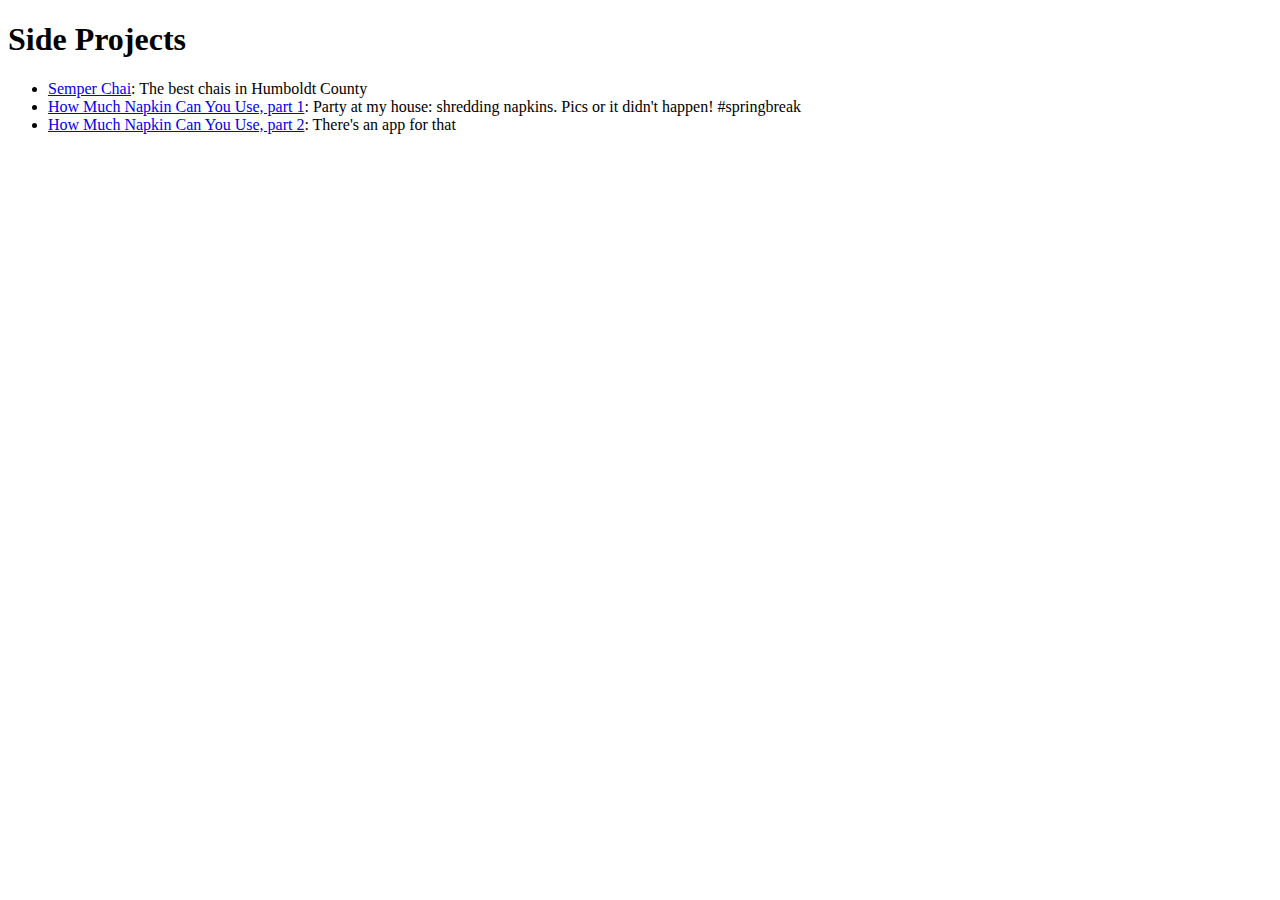
<file: index.html>
<!DOCTYPE html>
<html xmlns="http://www.w3.org/1999/xhtml">

<!--
    by: Alex Childers
    last modified: 2019/04/26

    you can run this using the URL:
    http://abchilders.github.io/
-->

<head>
    <title> Side Projects </title>
    <meta charset="utf-8" />

    <link href="http://nrs-projects.humboldt.edu/~st10/styles/normalize.css"
          type="text/css" rel="stylesheet" />

</head>

<body>
	<h1> Side Projects </h1> 
	<ul> 
	  <li> <a href="chai-ranking.xhtml"> Semper Chai</a>: The best chais in Humboldt 
	    County 
	  </li>

	  <li> <a href="napkin-math.xhtml"> How Much Napkin Can You Use, part 1</a>: Party
	    at my house: shredding napkins. Pics or it didn't happen! #springbreak
	  </li>

	  <li> <a href="napkin-calc.xhtml"> How Much Napkin Can You Use, part 2</a>: There's
	    an app for that
	  </li>
	</ul>
</body>
</html>
</file>
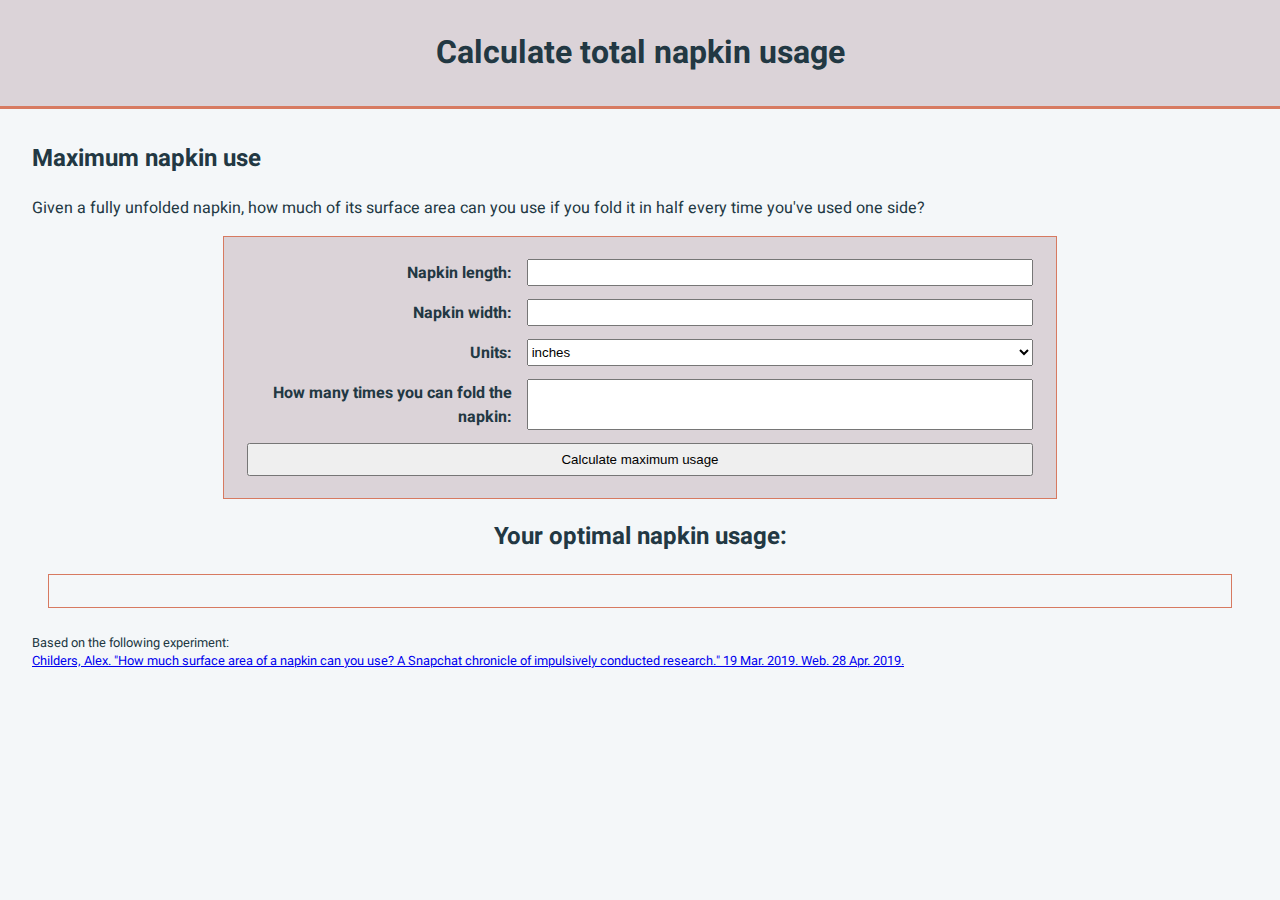
<file: napkin-calc.html>
<!DOCTYPE html>
<html xmlns="http://www.w3.org/1999/xhtml">

<!--
    by: Alex Childers
    last modified: 2019/04/29

    you can run this using the URL:
	https://abchilders.github.io/number-fun.html

-->

<head>
    <title> Napkin Math </title>
    <meta charset="utf-8" />

    <link href="https://nrs-projects.humboldt.edu/~st10/styles/normalize.css"
          type="text/css" rel="stylesheet" />
		  
    <link href="napkin-calc.css" type="text/css" rel="stylesheet" />
		
    <script src="napkin-calc.js" type="text/javascript" async="async"></script>
	
</head>

<body>
	<div class="header">
		<h1> Calculate total napkin usage </h1>
	</div>
	
	<div class="content">

	<noscript>
		Javascript is not enabled in your browser. Please 
		<a href="https://www.whatismybrowser.com/guides/how-to-enable-javascript/auto">
		enable it</a> to use this page. 
	</noscript>
	
	<h2> Maximum napkin use </h2>
	
	<p> Given a fully unfolded napkin, how much of its surface area can you use 
		if you fold it in half every time you've used one side? 
	</p>
	
	<p id="inputs"> 
		<label for="length"> Napkin length: </label>
		<input type="number" id="length" name="length" step="any" 
			min="0.0" required="required"/>
		
		<label for="width"> Napkin width: </label>
		<input type="number" id="width" name="width" step="any" 
			min="0.0" required="required"/> 
		
		<label for="units"> Units: </label>
		<select id="units" name="units">
			<option value="in"> inches </option> 
			<option value="cm"> centimeters </option> 
		</select>
		
		<label for="folds"> How many times you can fold the napkin: </label>
		<input type="number" id="folds" name="folds" step="1" 
			min="0" required="required"/>
		
		<button id="calculate"> Calculate maximum usage </button> 
	</p>
	
	<div id="result">
		<h2> Your optimal napkin usage: </h2>
		<p id="stats">
			<span id="surfaceArea"></span>
			<span id="message"></span> 
			<span id="percentage"></span>  
		</p>
	</div>
	
	<aside>
		Based on the following experiment: <br/>
		<a href="https://abchilders.github.io/napkin-math.xhtml">Childers, 
		Alex. "How much surface area of a napkin can you use? A Snapchat 
		chronicle of impulsively conducted research." 19 Mar. 2019.
		Web. 28 Apr. 2019.</a> 
	</aside>
<!--	
    <hr />

    <p>
        Validate by pasting .xhtml copy's URL into<br />
        <a href="https://html5.validator.nu/">
            https://html5.validator.nu/
        </a>
    </p>

    <p>
        <a href=
           "http://jigsaw.w3.org/css-validator/check/referer?profile=css3">
            <img src="http://jigsaw.w3.org/css-validator/images/vcss"
                 alt="Valid CSS3!" height="31" width="88" />
        </a>
    </p>
-->	
	</div> 

</body>
</html>
</file>
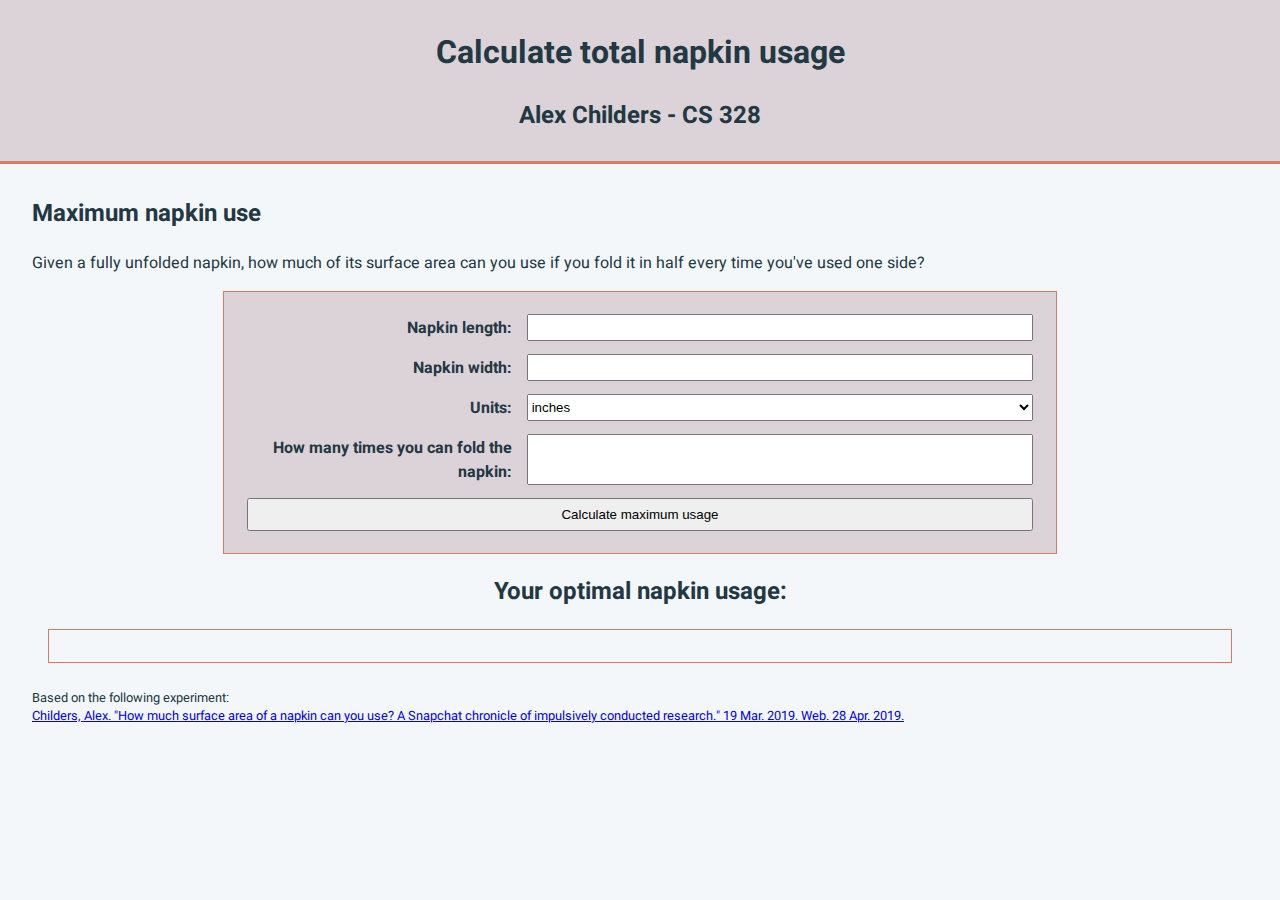
<file: number-fun.html>
<!DOCTYPE html>
<html xmlns="http://www.w3.org/1999/xhtml">

<!--
    by: Alex Childers
    last modified: 2019/04/29

    you can run this using the URL:
	https://abchilders.github.io/number-fun.html

-->

<head>
    <title> Napkin Math </title>
    <meta charset="utf-8" />

    <link href="https://nrs-projects.humboldt.edu/~st10/styles/normalize.css"
          type="text/css" rel="stylesheet" />
		  
    <link href="number-fun.css" type="text/css" rel="stylesheet" />
		
	<script src="number-fun.js" type="text/javascript" async="async"></script>
	
</head>

<body>
	<div class="header">
		<h1> Calculate total napkin usage </h1> 
		<h2> Alex Childers - CS 328 </h2> 
	</div>
	
	<div class="content">

	<noscript>
		Javascript is not enabled in your browser. Please 
		<a href="https://www.whatismybrowser.com/guides/how-to-enable-javascript/auto">
		enable it</a> to use this page. 
	</noscript>
	
	<h2> Maximum napkin use </h2>
	
	<p> Given a fully unfolded napkin, how much of its surface area can you use 
		if you fold it in half every time you've used one side? 
	</p>
	
	<p id="inputs"> 
		<label for="length"> Napkin length: </label>
		<input type="number" id="length" name="length" step="any" 
			min="0.0" required="required"/>
		
		<label for="width"> Napkin width: </label>
		<input type="number" id="width" name="width" step="any" 
			min="0.0" required="required"/> 
		
		<label for="units"> Units: </label>
		<select id="units" name="units">
			<option value="in"> inches </option> 
			<option value="cm"> centimeters </option> 
		</select>
		
		<label for="folds"> How many times you can fold the napkin: </label>
		<input type="number" id="folds" name="folds" step="1" 
			min="0" required="required"/>
		
		<button id="calculate"> Calculate maximum usage </button> 
	</p>
	
	<div id="result">
		<h2> Your optimal napkin usage: </h2>
		<p id="stats">
			<span id="surfaceArea"></span>
			<span id="message"></span> 
			<span id="percentage"></span>  
		</p>
	</div>
	
	<aside>
		Based on the following experiment: <br/>
		<a href="https://abchilders.github.io/napkin-math.xhtml">Childers, 
		Alex. "How much surface area of a napkin can you use? A Snapchat 
		chronicle of impulsively conducted research." 19 Mar. 2019.
		Web. 28 Apr. 2019.</a> 
	</aside>
<!--	
    <hr />

    <p>
        Validate by pasting .xhtml copy's URL into<br />
        <a href="https://html5.validator.nu/">
            https://html5.validator.nu/
        </a>
    </p>

    <p>
        <a href=
           "http://jigsaw.w3.org/css-validator/check/referer?profile=css3">
            <img src="http://jigsaw.w3.org/css-validator/images/vcss"
                 alt="Valid CSS3!" height="31" width="88" />
        </a>
    </p>
-->	
	</div> 

</body>
</html>
</file>
<file: napkin-calc.css>
/* 	Alex Childers
	Last modified: 2019/04/28
*/ 

/* color scheme:
	#223843 = japanese indigo (navy blue)
	#F4F7F9 = anti-flash white (off-white)
	#DBD3D8 = timberwolf (pink lilac)
	#D8B4A0 = pastel pink (nude lipstick pink) 
	#D77A61 = terra cotta (dark salmon) 
*/

/* import sans-serif font */
@import url('https://fonts.googleapis.com/css?family=Heebo');

aside
{
	font-size: 0.8em; 
	margin-top: 2em; 
	margin-bottom: 2em; 
}

body
{
	background-color: #F4F7F9;
	color: #223843; 
	font-family: 'Heebo', 'Arial', sans-serif; 
	margin: 0; 
}

#calculate
{
	grid-column: 1 / span 2; 
	grid-row: 5;
	padding: 0.5em; 
	text-align: center; 
}

.content
{
	margin: 2em; 
}

#folds
{
	grid-column: 2; 
	grid-row: 4; 
}

.header
{
	background-color: #DBD3D8;
	border-bottom: 0.2em solid #D77A61; 
	font-weight: bolder; 
	margin: 0; 
	padding: 0.5em; 
	text-align: center;
}

h1.header
{
	font-size: 3em; 
}

h2.header
{
	font-size: 1em; 
}

input, label
{
	text-align: right; 
}

#inputs
{
	background-color: #DBD3D8; 
	border: 0.1em solid #D77A61;
	display: grid;
	font-weight: bold; 
	font-size: 1em; 
	grid-auto-rows: minmax(2em, auto); 
	grid-template-columns: 35% 65%; 
	margin-left: auto; 
	margin-right: auto; 
	max-width: 50em; 
	padding: 1em; 
	text-align: center; 
}

#inputs *
{
	margin: 0.5em; 
}

label[for="folds"]
{
	grid-column: 1; 
	grid-row: 4; 
}

label[for="length"]
{
	grid-column: 1; 
	grid-row: 1; 
}

label[for="units"]
{
	grid-column: 1; 
	grid-row: 3; 
}

label[for="width"]
{
	grid-column: 1; 
	grid-row: 2; 
}

#length
{
	grid-column: 2; 
	grid-row: 1; 
}

#message
{
	font-size: 1.2em; 
}

#percentage, #surfaceArea
{
	font-weight: bold; 
	font-size: 3em; 
}

#result
{
	text-align: center; 
	margin: 1em; 
}

#result span
{
	display: block; 
}

#stats
{
	border: 0.1em solid #D77A61;
	padding: 1em; 
}

#units
{
	grid-column: 2; 
	grid-row: 3; 
}

#width
{
	grid-column: 2; 
	grid-row: 2; 
}
</file>
<file: number-fun.css>
/* 	Alex Childers
	Last modified: 2019/04/28
*/ 

/* color scheme:
	#223843 = japanese indigo (navy blue)
	#F4F7F9 = anti-flash white (off-white)
	#DBD3D8 = timberwolf (pink lilac)
	#D8B4A0 = pastel pink (nude lipstick pink) 
	#D77A61 = terra cotta (dark salmon) 
*/

/* import sans-serif font */
@import url('https://fonts.googleapis.com/css?family=Heebo');

aside
{
	font-size: 0.8em; 
	margin-top: 2em; 
	margin-bottom: 2em; 
}

body
{
	background-color: #F4F7F9;
	color: #223843; 
	font-family: 'Heebo', 'Arial', sans-serif; 
	margin: 0; 
}

#calculate
{
	grid-column: 1 / span 2; 
	grid-row: 5;
	padding: 0.5em; 
	text-align: center; 
}

.content
{
	margin: 2em; 
}

#folds
{
	grid-column: 2; 
	grid-row: 4; 
}

.header
{
	background-color: #DBD3D8;
	border-bottom: 0.2em solid #D77A61; 
	font-weight: bolder; 
	margin: 0; 
	padding: 0.5em; 
	text-align: center;
}

h1.header
{
	font-size: 3em; 
}

h2.header
{
	font-size: 1em; 
}

input, label
{
	text-align: right; 
}

#inputs
{
	background-color: #DBD3D8; 
	border: 0.1em solid #D77A61;
	display: grid;
	font-weight: bold; 
	font-size: 1em; 
	grid-auto-rows: minmax(2em, auto); 
	grid-template-columns: 35% 65%; 
	margin-left: auto; 
	margin-right: auto; 
	max-width: 50em; 
	padding: 1em; 
	text-align: center; 
}

#inputs *
{
	margin: 0.5em; 
}

label[for="folds"]
{
	grid-column: 1; 
	grid-row: 4; 
}

label[for="length"]
{
	grid-column: 1; 
	grid-row: 1; 
}

label[for="units"]
{
	grid-column: 1; 
	grid-row: 3; 
}

label[for="width"]
{
	grid-column: 1; 
	grid-row: 2; 
}

#length
{
	grid-column: 2; 
	grid-row: 1; 
}

#message
{
	font-size: 1.2em; 
}

#percentage, #surfaceArea
{
	font-weight: bold; 
	font-size: 3em; 
}

#result
{
	text-align: center; 
	margin: 1em; 
}

#result span
{
	display: block; 
}

#stats
{
	border: 0.1em solid #D77A61;
	padding: 1em; 
}

#units
{
	grid-column: 2; 
	grid-row: 3; 
}

#width
{
	grid-column: 2; 
	grid-row: 2; 
}
</file>
